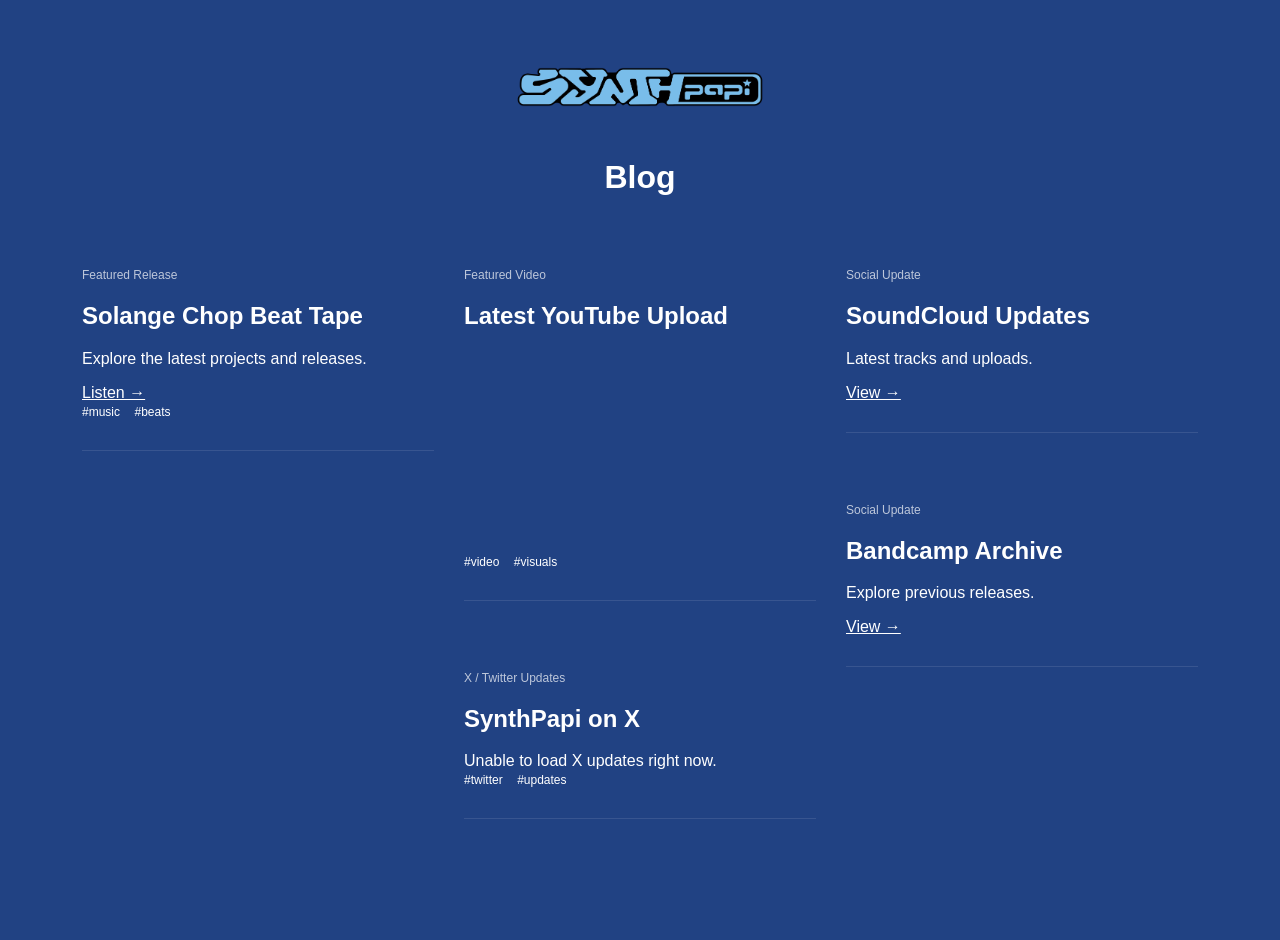
<file: blog.html>
<!DOCTYPE html>
<html lang="en">
<head>
<meta charset="UTF-8">
<meta name="viewport" content="width=device-width, initial-scale=1.0">
<title>SynthPapi Blog</title>
<link rel="stylesheet" href="OPStyles.css">
</head>

<body>

<header class="blog-header">

    <div class="blog-logo">
        <a href="index.html">
            <img src="synthpapi baby blue logo 2.PNG" alt="SynthPapi Logo">
        </a>
    </div>

    <h1>Blog</h1>

</header>


<main class="blog-container">

<div id="blog-feed">

<article class="blog-post">

<div class="post-date">Featured Release</div>

<h2>Solange Chop Beat Tape</h2>

<p>
Explore the latest projects and releases.
</p>

<a href="https://synthpapi.bandcamp.com/album/solange-chop-beat-tape-vol-1" target="_blank">
Listen →
</a>

<div class="tags">
<span>#music</span>
<span>#beats</span>
</div>

</article>


<article class="blog-post">

<div class="post-date">Featured Video</div>

<h2>Latest YouTube Upload</h2>

<iframe src="https://www.youtube.com/embed/5ej9Prh0Poc" allowfullscreen></iframe>

<div class="tags">
<span>#video</span>
<span>#visuals</span>
</div>

</article>


<article class="blog-post twitter-post">

<div class="post-date">X / Twitter Updates</div>

<h2>SynthPapi on X</h2>

<div id="twitter-feed">
Loading posts...
</div>

<div class="tags">
<span>#twitter</span>
<span>#updates</span>
</div>

</article>


</div>

</main>


<script src="blog.js"></script>

</body>
</html>
</file>
<file: OPStyles.css>
/* Define CSS variables for the color scheme */
:root {
    --main-bg-color: #214283;     /* Main background color */
    --text-color: #ffffff;        /* Text color */
    --link-color: #ffffff;        /* Link color */
    --hover-link-color: #3b78da12; /* Hover effect color */
    --line-color: #c3c3c30a;      /* Line color */
    --font-size: 16px;            /* Base font size */
    --heading-font-size: 29px;    /* Heading font size */
    --text-smaller: 13px;         /* Font size for text under headers */
    --font-family: 'Chakra Petch', sans-serif; /* Font family */
    --logo-size: 250%;            /* Make logo responsive */
    --line-width: 100%;           /* Width for the lines after headers */
    --space-between: 10px;        /* Space between elements */
    --content-width: 90%;         /* Responsive content width */
    --hover-link-underline: 0px;
    --hover-highlight-color: #809ddd10;
}

body {
    font-family: var(--font-family);
    font-size: var(--font-size);
    background-color: var(--main-bg-color);
    color: var(--text-color);
    margin: 0;
    padding: 20px;
    display: flex;
    flex-direction: column;
    align-items: center; /* Center the entire body content */
    min-height: 100vh;
}

main {
        width: var(--content-width); /* Responsive width for main content */
        padding-bottom: 30px;
        flex-grow: 1; /* Allow main content to grow and take available space */
    }

header {
    width: var(--content-width); /* Responsive width for header content */
    text-align: center;
    padding: 20px;
}

/* Social Links */
.social-links {
    display: inline-flex;
    justify-content: flex-start; /* Align to the left */
    gap: 10px; /* Add space between icons */
}

.fa {
    padding: 18px;
    font-size: 80px; /* Increase size of icons */
    width: 48px;
    height: 48px;
    text-align: center;
    border-radius: 100%; /* Make icons circular */
    background-color: #ffffff !important; /* White background */
    color: #000000 !important; /* Black icons */
    text-decoration: none;
    line-height: 48px; /* Center icon vertically */
}

.fa:hover {
    opacity: 1.6;
}

/* Specific icon styles if needed */
.fa-tiktok {
    background-color: #1c3869;
    color: #ffffff !important;
}

.fa-twitter {
    background-color: #1c3869;
    color: #ffffff !important;
}

.fa-instagram {
    background-color: #1c3869;
    color: #ffffff !important;
}

.fa-youtube {
    background-color: #1c3869;
    color: #ffffff !important;
}

.fa-soundcloud {
    background-color: #1c3869;
    color: #ffffff !important;
}

.fa-bandcamp {
    background-color: #1c3869;
    color: #ffffff !important;
}

/* Logo Section */
.logo-section {
    margin: 1.5px 0; /* Reduce the top margin */
    text-align: center;
    width: var(--content-width); /* Responsive logo section width */
    height: var(--content-height);
}

.logo img {
    width: var(--logo-size); /* Responsive logo size */
    height: var(--logo-size);
    max-width: 100%; /* Prevent logo from exceeding container */
}

/* Section Headers */
.section-header {
    display: block;
    text-decoration: bold;
    color: var(--link-color);
    padding: 10px 0;
    font-size: var(--heading-font-size);
    cursor: pointer;
    text-align: left; /* Left-align the section headers */
    width: var(--line-width); /* Width for line under headers */
    border-bottom: 2px solid var(--line-color); /* Line below the header */
    position: relative;
    transition: background-color 0.3s ease, text-decoration 0.3s ease;
}

.section-header a {
    color: inherit; /* Inherit color from parent */
    text-decoration: none; /* Remove underline */
    padding: 10px 0; /* Maintain spacing */
    font-size: var(--heading-font-size);
    width: var(--line-width); /* Width for line under headers */
    position: relative;


}

/* Hover animations for headers */
.section-header:hover {
    background-color: var(--hover-highlight-color); /* Background highlight on hover */
    text-decoration: underline; /* Underline effect on hover */
}

/* Text under the header is smaller and left-aligned */
.section-content {
    list-style-type: none;
    padding: 0;
    margin: 0;
    text-align: left; /* Left-align the content */
}

.section-content li {
    font-size: var(--text-smaller); /* Smaller text for the content under headers */
    padding: 1px 0;
}

/* Section content links */
.section-content a {
    color: var(--text-color);
    padding: 5px;
    display: block;
    text-rendering: optimizeLegibility;
}

.section-content a:hover {
    text-decoration: var(--hover-link-underline);
}
/* Initially hide section content */
.section-content {
    display: none;
}

/* Merch gallery: initially hidden, shown as flex when toggled */
.section-content.merch-gallery {
    display: none;
}

/* Footer Section */
footer {
    background-color: var(--main-bg-color);
    text-align: center;
    width: var(--content-width); /* Responsive width for footer content */
    margin: auto;
    padding: 20px 0;
}

footer a {
    color: var(--link-color);
    text-decoration: none;
    font-size: var(--font-size);
}

footer a:hover {
    color: var(--hover-link-color);
}

/* Main Content */
main {
    width: var(--content-width); /* Responsive width for main content */
    padding-bottom: 30px;
}

.video-container {
    display: flex;
    justify-content: center;
    margin: 20px 0; /* Add some spacing around the video */
}

.video-container iframe {
    max-width: 100%;
    border: none; /* Remove border around the iframe */
}

.merch-gallery {
    display: none;
    flex-direction: row;
    overflow-x: auto;
    overflow-y: hidden;
    gap: 20px;
    padding: 20px 0;
    scroll-behavior: smooth;
    -webkit-overflow-scrolling: touch;
}

.section-content.merch-gallery[style*="flex"] {
    display: flex !important;
}

.merch-gallery::-webkit-scrollbar-thumb {
    background: rgba(255,255,255,0.2);
    border-radius: 10px;
}

.merch-gallery a {
    flex: 0 0 auto;
    width: 240px;
    transition:
        transform 0.25s ease,
        opacity 0.25s ease;
}

.merch-gallery a:hover {
    transform: translateY(-6px) scale(1.02);
    opacity: 1;
}

.merch-gallery img {
    width: 75%;
    border-radius: 18px;
    display: block;
}

/* Blog Page */

.blog-header {
    text-align:center;
}

.blog-header img {
    width:250px;
}

.blog-container {
    width:90%;
    max-width:1200px;
    margin:auto;
}

#blog-feed {
    columns:3;
    column-gap:30px;
}

.blog-post {
    break-inside:avoid;
    padding:30px 0;
    margin-bottom:30px;
    border-bottom:1px solid rgba(255,255,255,.1);
}

.blog-post img,
.blog-post iframe {
    width:100%;
    border:0;
    aspect-ratio:16/9;
}

.post-date {
    font-size:12px;
    opacity:.7;
}

.tags span,
.social-post-links a {
    font-size:12px;
    margin-right:10px;
}

@media(max-width:800px){
    #blog-feed {
        columns:1;
    }
}

.blog-logo img {
    width: 250px;
    transition: opacity .3s ease;
}

.blog-logo img:hover {
    opacity: .7;
}

/* Blog additions */

.blog-logo img {
    width:250px;
    transition:opacity .3s ease;
}

.blog-logo img:hover {
    opacity:.7;
}

.blog-container {
    width:90%;
    max-width:1200px;
    margin:auto;
}

#blog-feed {
    columns:3;
    column-gap:30px;
}

.blog-post {
    break-inside:avoid;
    margin-bottom:40px;
    padding-bottom:30px;
    border-bottom:1px solid rgba(255,255,255,.1);
}

.blog-post iframe {
    width:100%;
    aspect-ratio:16/9;
    border:0;
}

.post-date {
    font-size:12px;
    opacity:.7;
}

.tags span {
    font-size:12px;
    margin-right:10px;
}

.tweet-card {
    padding:15px 0;
    border-bottom:1px solid rgba(255,255,255,.1);
}

.tweet-card p {
    font-size:14px;
    line-height:1.5;
}

.tweet-card a {
    font-size:12px;
}

@media(max-width:800px){
    #blog-feed {
        columns:1;
    }
}

a{
    color: white;
}
</file>
